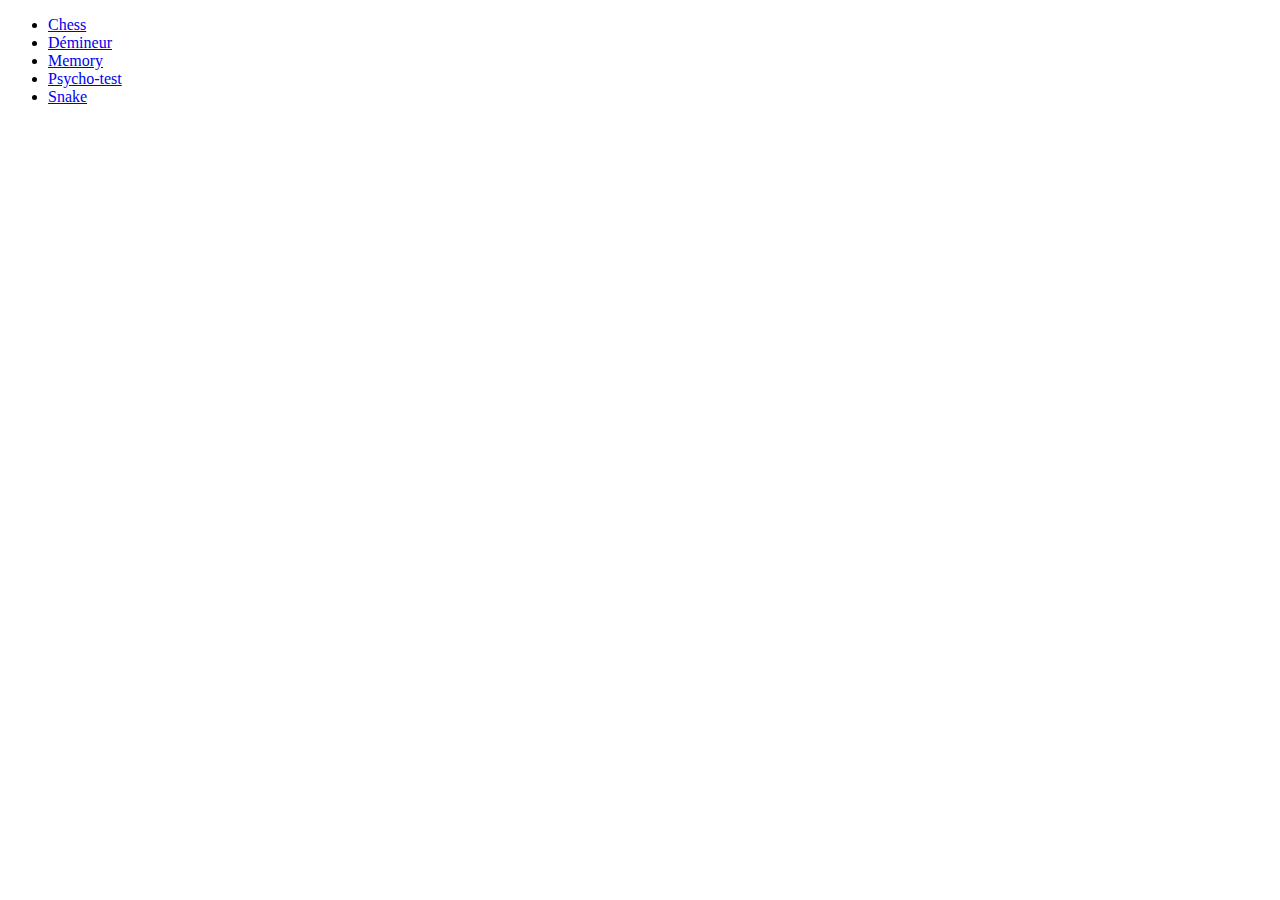
<file: WebContent/index.html>
<!DOCTYPE html>
<html>
<head>
<meta charset="UTF-8">
<title>Jeux Javascript</title>
</head>
<body>
  <ul>
    <li><a href="chess/html/index.html">Chess</a></li>
    <li><a href="demineur/index.html">Démineur</a></li>
    <li><a href="memory/html/index.html">Memory</a></li>
    <li><a href="psycho/index.html">Psycho-test</a></li>
    <li><a href="snake/pagesnake.html">Snake</a></li>
  </ul>

</body>
</html>
</file>
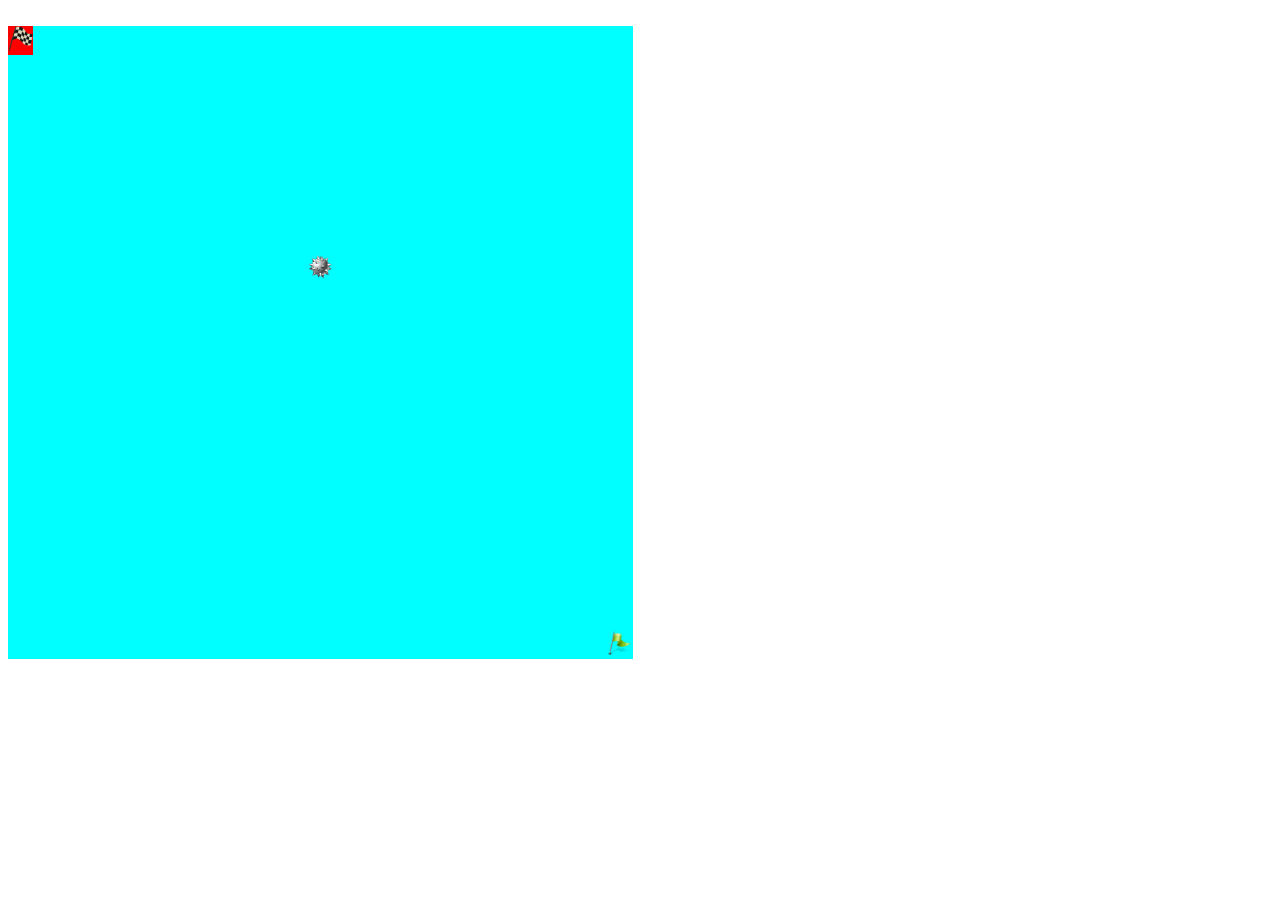
<file: WebContent/demineur/index.html>
<!DOCTYPE html>
<html>
    <head>
        <title>Jeu</title>
        <link rel="stylesheet" type="text/css" href="./css/main.css" />
        <meta charset="UTF-8">
        <meta name="viewport" content="width=device-width, initial-scale=1.0">
    </head>
    <body>
        <div id="demo">&nbsp;</div>
        <script type="text/javascript" src="./js/main.js"></script>
    </body>
</html>
</file>
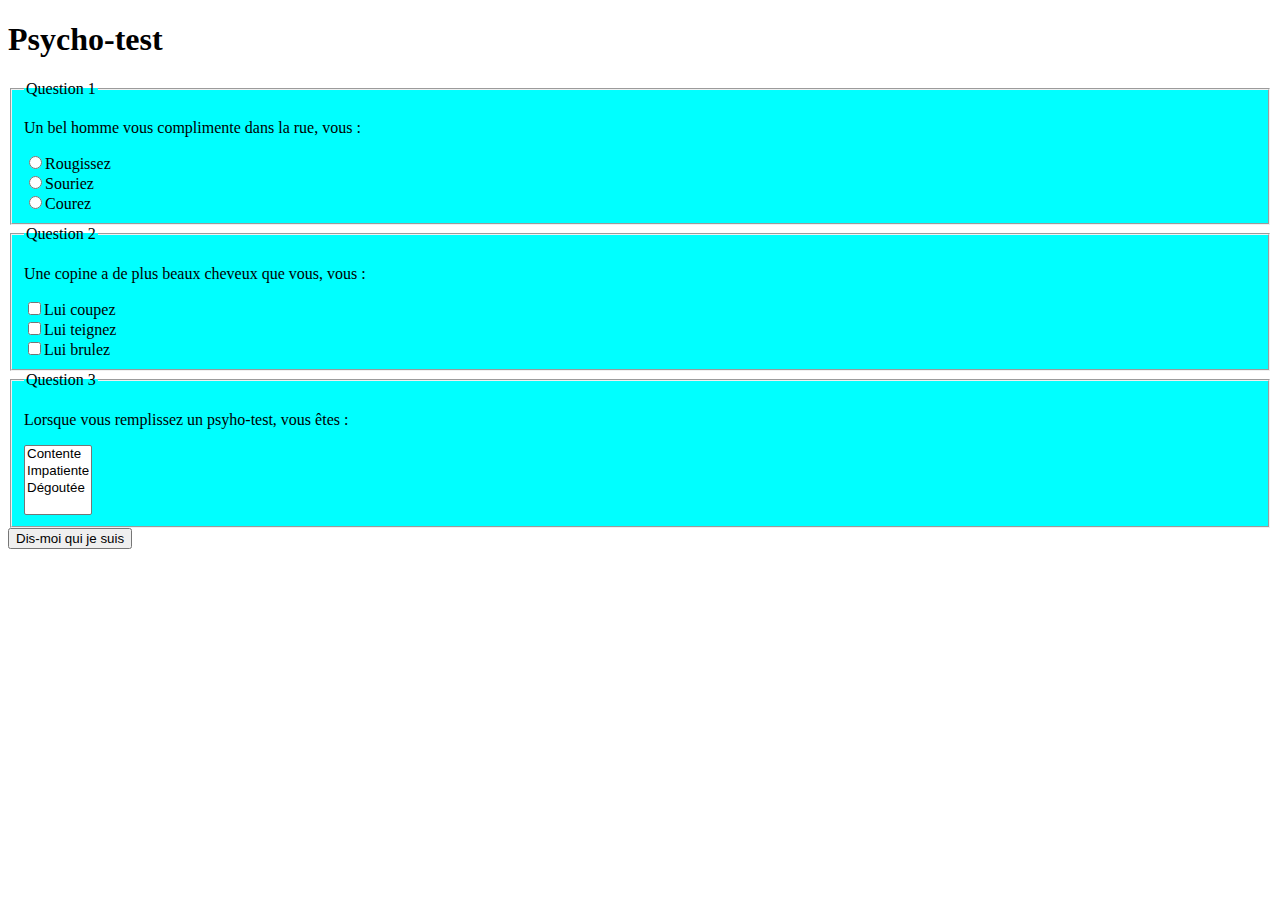
<file: WebContent/psycho/index.html>
<!DOCTYPE html>
<html>
<head>
<meta charset="UTF-8">
<title>Psycho-Test</title>
<link rel="stylesheet" type="text/css" href="./css/main.css" />
</head>
<body>
	<h1>Psycho-test</h1>
	<div id="resultats" class="invisible">
		<h2>Résultats</h2>
		<article id="A" class="invisible">
			<p>Vous êtes tout à fait équilibrée. Bravo !</p>
		</article>
		<article id="B" class="invisible">
            <p>Nous vous conseillons de vous écouter davantage.</p>
        </article>
        <article id="C" class="invisible">
            <p>Faites vous soigner.</p>
        </article>
	</div>
	<form id="test" class="visible">
		<fieldset id="question1" class="fondBlanc">
			<legend>Question 1</legend>
			<p>Un bel homme vous complimente dans la rue, vous :</p>
			<input id="q1_a" type="radio" name="q1" value="a">Rougissez<br>
			<input id="q1_b" type="radio" name="q1" value="b">Souriez<br>
			<input id="q1_c" type="radio" name="q1" value="c">Courez
		</fieldset>
		<fieldset id="question2" class="fondBlanc">
			<legend>Question 2</legend>
			<p>Une copine a de plus beaux cheveux que vous, vous :</p>
			<input id="q2_a" type="checkbox" name="q2_a" value="a">Lui
			coupez<br> <input id="q2_b" type="checkbox" name="q2_b"
				value="b">Lui teignez<br> <input id="q2_c"
				type="checkbox" name="q2_c" value="c">Lui brulez
		</fieldset>
		<fieldset id="question3" class="fondBlanc">
			<legend>Question 3</legend>
			<p>Lorsque vous remplissez un psyho-test, vous êtes :</p>
			<select name="q3" multiple>
				<option value="a">Contente</option>
				<option value="b">Impatiente</option>
				<option value="c">Dégoutée</option>
			</select>
		</fieldset>
		<input type="submit" value="Dis-moi qui je suis">
	</form>
	<script type="text/javascript" src="./js/psycho.js"></script>
</body>
</html>
</file>
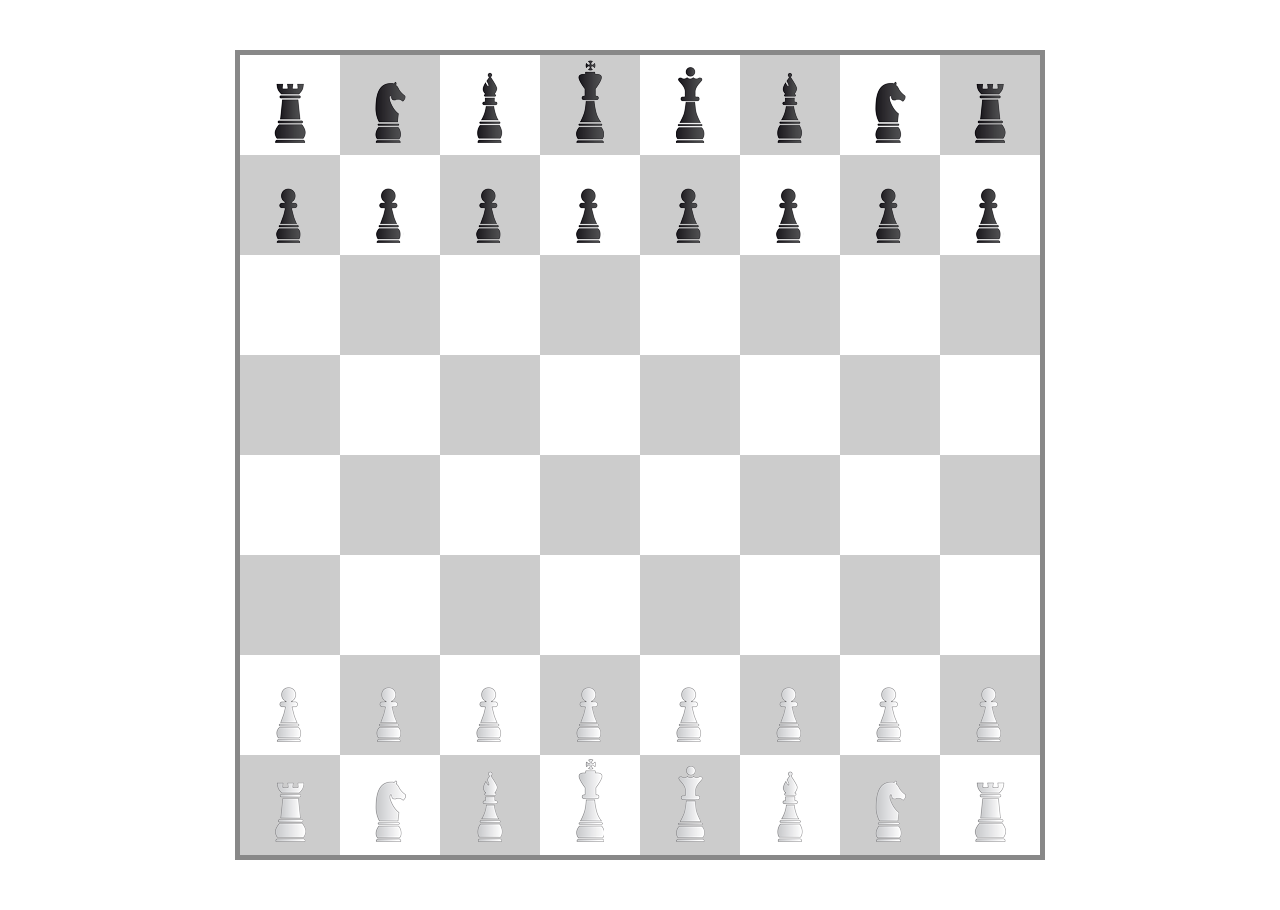
<file: WebContent/chess/html/index.html>
<!doctype html>
<html>
	<head>
		<meta charset="utf8">
		<title>Chess</title>
		<link rel="stylesheet" href="../css/base.css">
	</head>
	<body>
		<div id="plateau"></div>
		<script src="../js/jquery.min.js"></script>
		<script src="../js/app.js"></script>
		<script src="../js/jquery-ui.min.js"></script>
	</body>
</html>
</file>
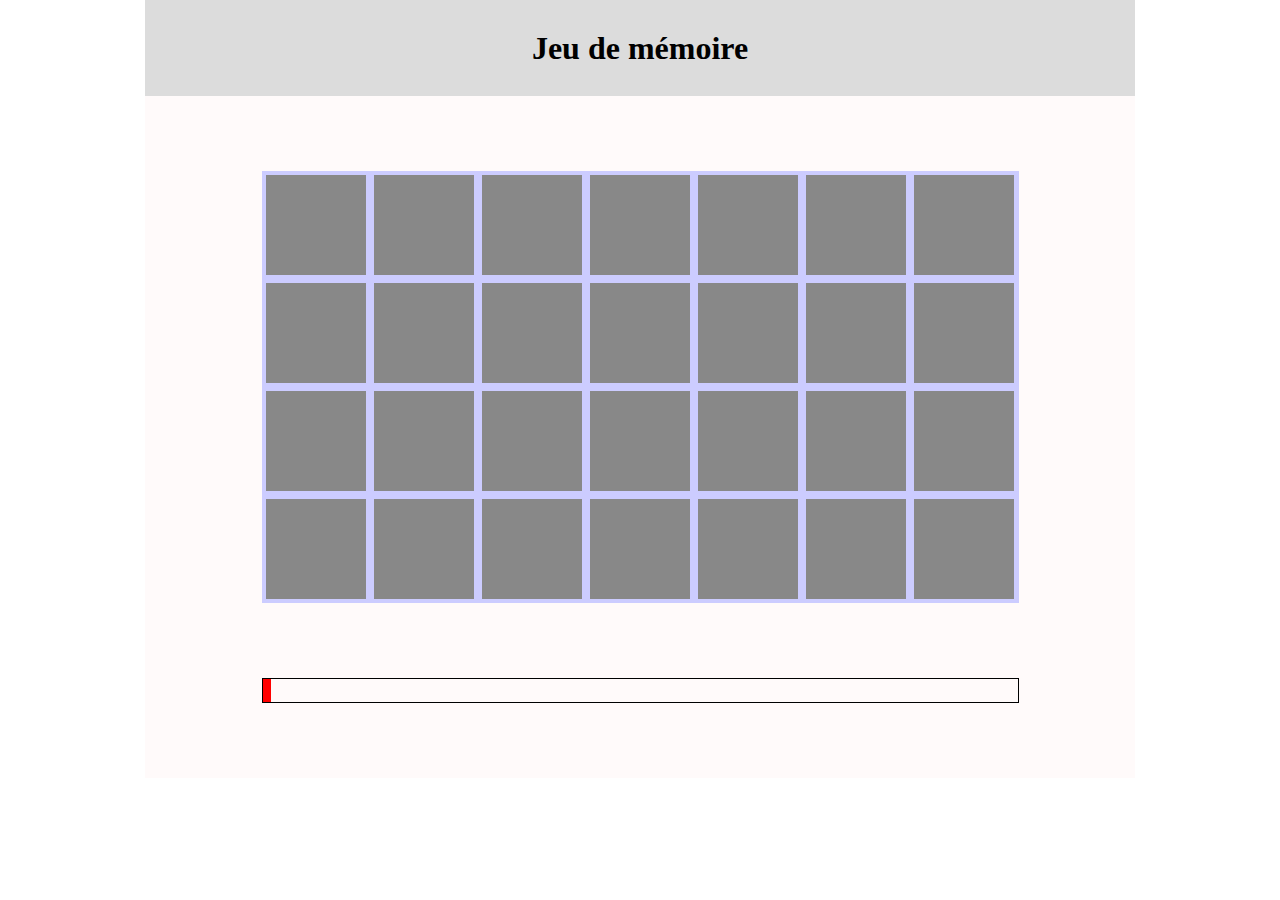
<file: WebContent/memory/html/index.html>
<!DOCTYPE html>
<html>
	<head>
		<meta charset="utf-8">
		<meta name="viewport" content="width=device-width, initial-scale=1">
		<title>Memory Game</title>
		<link rel="stylesheet" href="../css/reset.css">
		<link rel="stylesheet" href="../css/style.css">
	</head>
	<body>
		<div id="root">
			<header>Jeu de mémoire</header>
			<main></main>
			<div id="progess-bar">
				<div id="red-fluid"></div>
			</div>
		</div>
		<script src="../js/jquery.min.js"></script>
		<script src="../js/app.js"></script>
	</body>
</html>
</file>
<file: WebContent/demineur/css/main.css>
.fondRouge{
    background-color: red;
}

.fondBlanc{
    background-color: aqua;
}

.visible{
    display: block;
    visibility: visible;
}

.invisible {
    display: none;
    visibility: hidden;
}

table{
    border-spacing: 0px;
    border-collapse: separate;
}

td{
    padding: 0px;
    width: 25px;
    height: 25px;
}

td.mined{
    background-image: url('../img/mine.png');
}
</file>
<file: WebContent/psycho/css/main.css>
.fondRouge{
    background-color: red;
}

.fondBlanc{
    background-color: aqua;
}

.visible{
    display: block;
    visibility: visible;
}

.invisible {
    display: none;
    visibility: hidden;
}

table{
    border-spacing: 0px;
    border-collapse: separate;
}

td{
    padding: 0px;
    width: 25px;
    height: 25px;
}

td.mined{
    background-image: url('../img/mine.png');
}
</file>
<file: WebContent/memory/css/style.css>
#root {
  background-color: #FFFAFA;
  max-width: 990px;
  margin: auto;
  padding-bottom: 75px;
}

header {
  background-color: #DCDCDC;
  color: black;
  font-weight: bold;
  font-size: 2rem;

  padding: 2rem;
  text-align: center;
 }

main {
	background-color: #CCCCFF;
	max-width: 757px;
	margin: 75px auto;
	overflow: hidden;
}

.card {
	width: 100px;
	height: 100px;
	float: left;
	margin: 4px;
}

.cache {
	background-color: #888;
	width: 100%;
	height: 100%;
}

.cache:hover {
	background-color: #696969;
	cursor: pointer;
}

.image {
	background-image: url('../images/cards.png');
	background-color: #FFF;
	width: 100%;
	height: 100%;
	display: none;
}

#progess-bar {
  max-width: 757px;
  margin: auto;
  height: 25px;
  border: black 1px solid;
}

#red-fluid {
  background-color: red;
  height: 100%;
  width : 0%;
}
</file>
<file: WebContent/chess/css/base.css>
@import "reset.css";


/*
 * Plateau
 */
#plateau {
	width: 800px;
	height: 800px;
	border: 5px solid #888;
	margin: 50px auto;
}

.case {
	width: 12.5%;
	height: 12.5%;
	float: left;
}
.case.grise {
	background: #ccc;
}

.piece {
	width: 100%;
	height: 100%;
}
.piece::before {
	content: "";
	display: block;
	background: url("../img/pieces.png");
	width: 28px;
	height: 84px;
	margin: 4px auto;
}

.pion::before {
	background-position: 0 0;
}
.pion.noire::before {
	background-position: 0 -83px;
}

.roi::before {
	background-position: -28px 0;
}
.roi.noire::before {
	background-position: -28px -83px;
}

.reine::before {
	background-position: -66px 0;
	width: 29px;
}
.reine.noire::before {
	background-position: -66px -83px;
}

.fou::before {
	background-position: -100px 0;
}
.fou.noire::before {
	background-position: -100px -83px;
}

.tour::before {
	background-position: -132px 0;
	width: 32px;
}
.tour.noire::before {
	background-position: -132px -83px;
}

.cavalier::before {
	background-position: -169px 0;
	width: 31px;
}
.cavalier.noire::before {
	background-position: -169px -83px;
}
</file>
